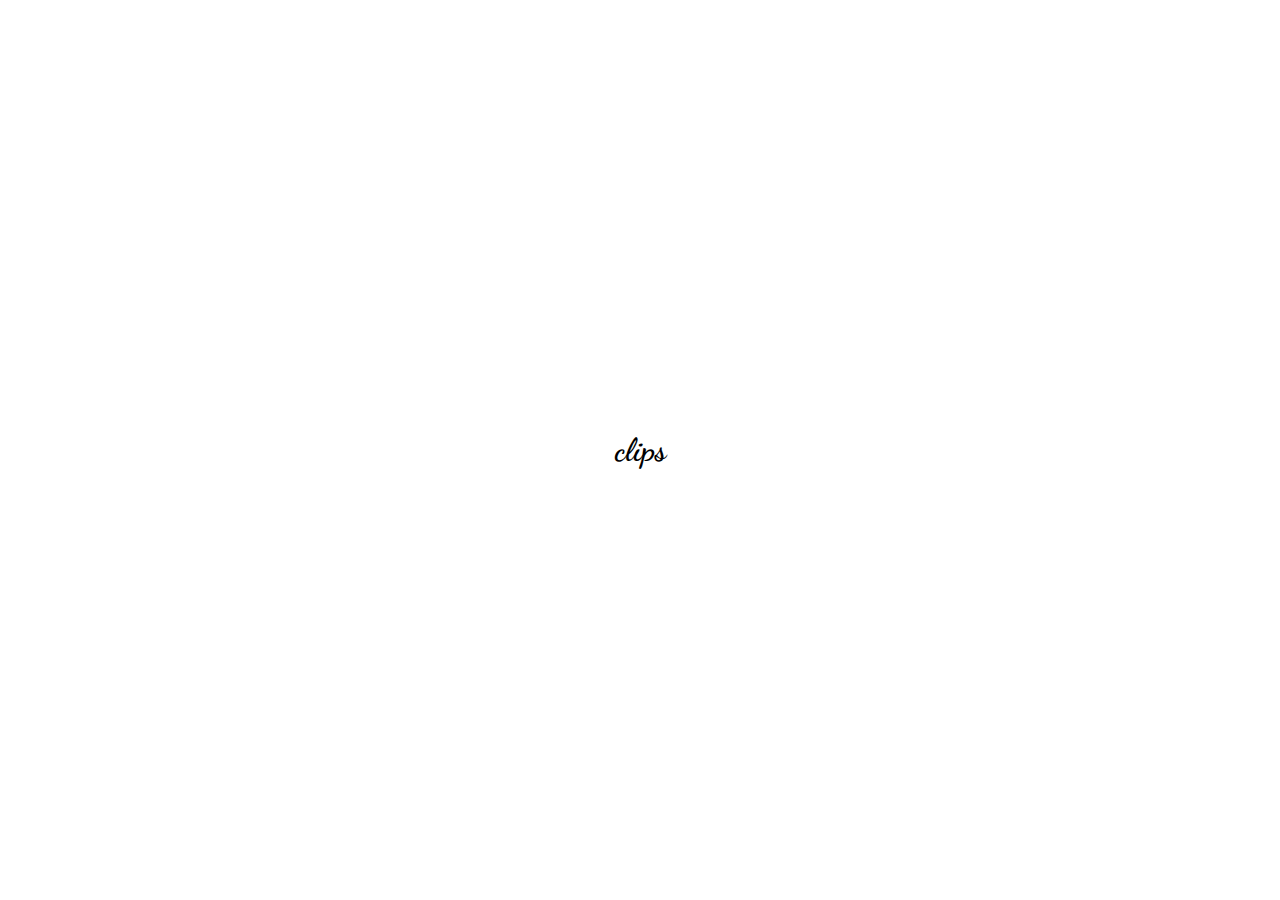
<file: index.html>
<!DOCTYPE html>
<html lang="en">
<head>
    <meta charset="UTF-8">
    <meta http-equiv="X-UA-Compatible" content="IE=edge">
    <meta name="viewport" content="width=device-width, initial-scale=1.0">
    <link rel="stylesheet" href="style.css">
    <link rel="preconnect" href="https://fonts.googleapis.com">
    <link rel="preconnect" href="https://fonts.gstatic.com" crossorigin>
    <link href="https://fonts.googleapis.com/css2?family=Archivo+Black&family=Dancing+Script&display=swap" rel="stylesheet">
    <title>Better Clips</title>
</head>
<body>
    
    <nav class="navbar">
        <a class="isDisabled">Home</a>
        <a class="notDisabled" href="navs/about.html">About</a>
        <a class="notDisabled" href="navs/contact.html">Contact</a>
        <a class="notDisabled" href="navs/gallery.html">Gallery</a>
        <a class="notDisabled" href="navs/news.html">News</a>
    </nav>

    <svg></svg>
    <h1 id="better">better</h1>
    <h1 id="clips">clips</h1>
    <img src="img/scissor.svg" alt="black scissor" id="scissor">

    <div class="book">
        <p>Lorem ipsum dolor, sit amet consectetur adipisicing elit. Aut laboriosam velit quidem magni dolor molestiae.</p>
        <button class="book-button">book now</button>
    </div>

</body>
</html>
</file>
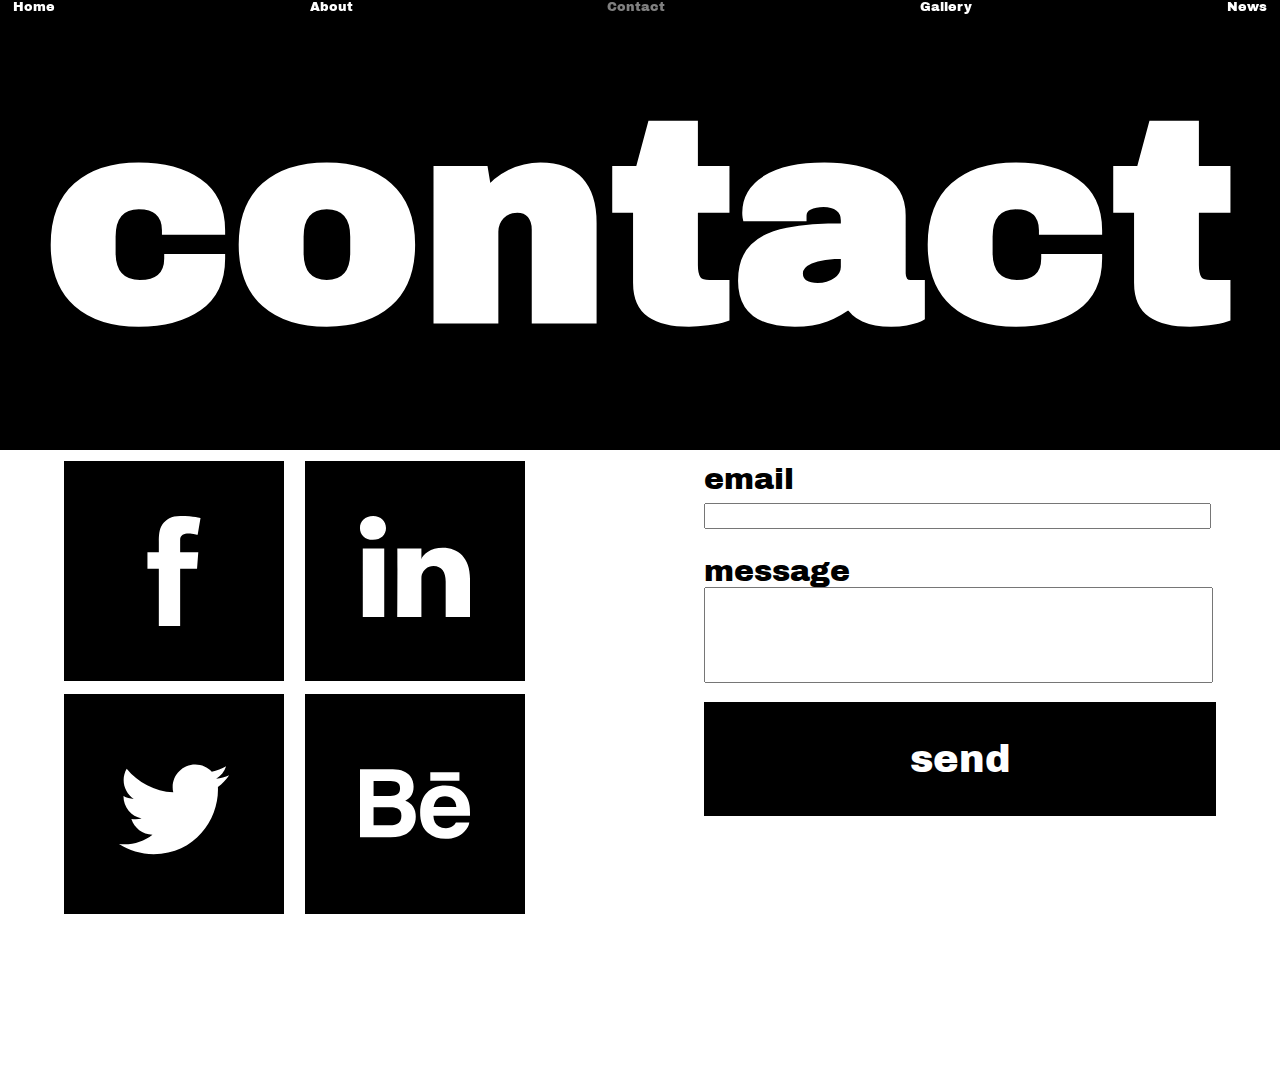
<file: navs/contact.html>
<!DOCTYPE html>
<html lang="en">

<head>
    <meta charset="UTF-8">
    <meta http-equiv="X-UA-Compatible" content="IE=edge">
    <meta name="viewport" content="width=device-width, initial-scale=1.0">
    <link rel="stylesheet" href="..\style.css">
    <link rel="preconnect" href="https://fonts.googleapis.com">
    <link rel="preconnect" href="https://fonts.gstatic.com" crossorigin>
    <link href="https://fonts.googleapis.com/css2?family=Archivo+Black&family=Dancing+Script&display=swap"
        rel="stylesheet">
    <title>Contact</title>
</head>

<body>

    <nav class="navbarDisabled">
        <a class="notDisabled" href="..\index.html">Home</a>
        <a class="notDisabled" href=".\about.html">About</a>
        <a class="isDisabled">Contact</a>
        <a class="notDisabled" href=".\gallery.html">Gallery</a>
        <a class="notDisabled" href=".\news.html">News</a>
    </nav>

    <svg class="aboutsvg"></svg>
    <h1 id="disabledBetter2">contact</h1>
<section class="contact">
    <div class="social">
        <div class="social-img">
            <a href="link address"><img id="facebook" src="../img/facebook.svg"></a>
            <a href="link address"><img id="linkedin" src="../img/linkedin.svg"></a>
            <a href="link address"><img id="twitter" src="../img/twitter.svg"></a>
            <a href="link address"><img id="behance" src="../img/behance.svg"></a>
        </div>
    </div>
    <div class="text-area">
        <div class="input-area">
            <div>
                <p><label for="name">email</label></p>
                <p><input type="text" name="Name" id="name"></p>
            </div>

            <div>
                <p><label for="message">message</label></p>
                <p><textarea name="message" id="message" cols="21" rows="2"></textarea></p>
            </div>
            
        </div>
    <button class="send">send</button>

    </div>


</section>
</body>

</html>
</file>
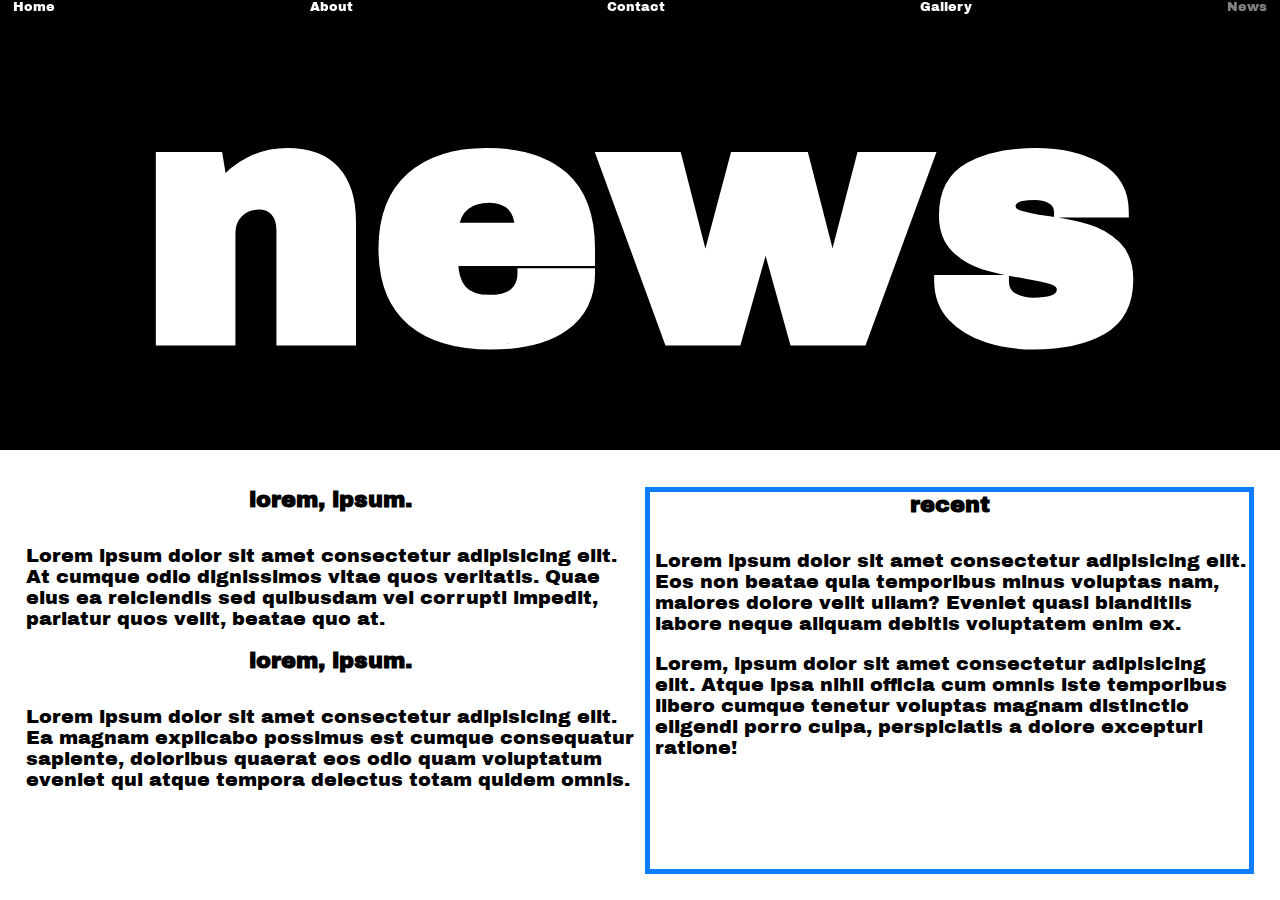
<file: navs/news.html>
<!DOCTYPE html>
<html lang="en">
<head>
    <meta charset="UTF-8">
    <meta http-equiv="X-UA-Compatible" content="IE=edge">
    <meta name="viewport" content="width=device-width, initial-scale=1.0">
    <link rel="stylesheet" href="..\style.css">
    <link rel="preconnect" href="https://fonts.googleapis.com">
    <link rel="preconnect" href="https://fonts.gstatic.com" crossorigin>
    <link href="https://fonts.googleapis.com/css2?family=Archivo+Black&family=Dancing+Script&display=swap" rel="stylesheet">
    <title>News</title>
</head>
<body>

    <nav class="navbarDisabled">
        <a class="notDisabled" href="..\index.html">Home</a>
        <a class="notDisabled" href=".\about.html">About</a>
        <a class="notDisabled" href=".\contact.html">Contact</a>
        <a class="notDisabled" href=".\gallery.html">Gallery</a>
        <a class="isDisabled" >News</a>
    </nav>

    <svg class="aboutsvg"></svg>
    <h1 id="disabledBetter">news</h1>

    <div class="news">
        <div class="content">
            <h3>lorem, ipsum.</h3>
            <p>Lorem ipsum dolor sit amet consectetur adipisicing elit. At cumque odio dignissimos vitae quos veritatis. Quae eius ea reiciendis sed quibusdam vel corrupti impedit, pariatur quos velit, beatae quo at.</p>
            <h3>lorem, ipsum.</h3>
            <p>Lorem ipsum dolor sit amet consectetur adipisicing elit. Ea magnam explicabo possimus est cumque consequatur sapiente, doloribus quaerat eos odio quam voluptatum eveniet qui atque tempora delectus totam quidem omnis.</p>
        </div>

        <div class="sidebar">
            <h3>recent</h3>
            <p>Lorem ipsum dolor sit amet consectetur adipisicing elit. Eos non beatae quia temporibus minus voluptas nam, maiores dolore velit ullam? Eveniet quasi blanditiis labore neque aliquam debitis voluptatem enim ex.</p>
            <p>Lorem, ipsum dolor sit amet consectetur adipisicing elit. Atque ipsa nihil officia cum omnis iste temporibus libero cumque tenetur voluptas magnam distinctio eligendi porro culpa, perspiciatis a dolore excepturi ratione!</p>
        </div>
    </div>
</body>
</html>
</file>
<file: style.css>
body{
    margin: 0;
    width: 100vw;
    height: 100vh;
    overflow: hidden;
    background-color: white;
    color: black;
    user-select: none;
}

svg {
    position: absolute;
    right:100vw;
    background-color: black;
    width: 100vw;
    height: 50vh;
    animation: 0.5s 1.5s move;
    animation-fill-mode: forwards;
}

.aboutsvg {
    translate: 100vw;
    animation: none;
}

nav {
    user-select: none;
    margin: 0 1vw 0 1vw;
    font-family: 'Archivo Black', sans-serif;
    font-size: 4vw;
    display: flex;
    position: fixed;
    width: 98vw;
    top: -6vw;
    z-index: 3;
    justify-content: space-between;
    align-items: center;
    text-align: center;
    animation: 1s 3s navbar;
    animation-fill-mode: forwards;
}

.navbarDisabled {
    animation: none;
    top: 0;
}

a {

    text-decoration: none;
    color: white;
    transition-duration: 0.4s;

}

.notDisabled:hover {
    color: #0B7DFF;
}

.isDisabled {
    opacity: 0.5;
}

.book {
    font-family: 'Archivo Black', sans-serif;
    text-align: left;
    position: absolute;
    top: 70%;
    left: -100vw;
    width: 47vw;
    height: 350px;

    -moz-transform: translateX(-50%) translateY(-50%);
    -webkit-transform: translateX(-50%) translateY(-50%);
    transform: translateX(-50%) translateY(-50%);
    animation: 1s 3s book;
    animation-fill-mode: forwards;
}
.book p {
    font-size: 4.8vw;
    color: black;
    margin-bottom: 10px;
}

.book button {
    font-family: 'Archivo Black', sans-serif;
    font-size: 3vw;
    border-style: none;
    color: white;
    background-color: black;
    transition-duration: 0.4s;
    width: 25vw;
    height: 7vw;
}

.book button:hover {
    background-color: #0B7DFF;
}



.contact {
    display: grid;
    grid-template-columns: 2fr;
    grid-template-rows: 2fr;
    column-gap: 5px;
    grid-template-areas: 
    "social text-area"
    "social button";
    font-family: 'Archivo Black', sans-serif;
    position: absolute;
    top: 50vh;
    right: 5%;
    left: 5%;
    font-size: 3.5vw;
    height: 49vh;
}

h3 {
    text-align: center;
    margin: 0;
    height: 3vw;
}

.send {
    grid-area: button;
    font-family: 'Archivo Black', sans-serif;
    font-size: 3vw;
    border-style: none;
    color: white;
    background-color: black;
    transition-duration: 0.4s;
    width: 40vw;
    height: 10vw;
}

.send:hover {
    background-color: #0B7DFF;
}

.text-area {
    grid-area: text-area;
}

.input-area {
    grid-area: input-area;
    display: flex;
    flex-direction: column;
    justify-content: space-around;
    height: 28vh;
}

.text-area p {
    margin: 0;
}

.social {
    grid-area: social;
    display: grid;
    grid-template-columns: 1fr;
    grid-template-rows: 4fr;
    grid-template-areas: 
    "facebook"
    "linkedin"
    "twitter"
    "behance";
}

.social-img {
    height: 10vw;
}

#behance, #linkedin, #twitter, #facebook {
    background-color: white;
    transition-duration: 0.4s;
    width: 25vw;
    height: 25vw;
    
}

@media (min-width: 455px ) {
    #behance, #linkedin, #twitter, #facebook {
        width: 20vw;
        height: 20vw;
    }
}

@media (min-width: 965px ) {
    .input-area {
        font-size: 4vw;
    }

    .send {
        margin-bottom: 7.5vw;
    }
}

@media (min-width: 1135px) {

    .input-area {
        font-size: 30px;
    }

    .contact {
        height: 569px;
    }

    .social-img {
        height: 112.5px;
    }

    .social-img a {
        width: 250px;
        height: 76px;
    }
    
    .social {
        height: 56px;
    }

    .send {
        height: 114px;
        margin-bottom: 0px;
   
    }

    #behance, #linkedin, #twitter, #facebook {
        width: 220px;
        height: 220px;
    }

    .text-area {
        height: 1px;
    }
    textarea {
        height: 85px;
        resize: none;
        width: 450px;
    }
    
    input {
        height: 20px;
        width: 450px;
    }
}

#facebook {
    margin-top: 10.5px;
    grid-area: facebook;
}

#facebook:hover {
    background-color: #0B7DFF;
}

#linkedin {
    grid-area: linkedin;
}

#linkedin:hover {
    background-color: #0B7DFF;
}

#twitter {
    grid-area: twitter;
}

#twitter:hover {
    background-color: #0B7DFF;
}

#behance {
    grid-area: behance;
}

#behance:hover {
    background-color: #0B7DFF;
}

textarea {
    height: 7vw;
    resize: none;
    width: 39.3vw;
}

input {
    width: 39vw;
}

.about {
    font-family: 'Archivo Black', sans-serif;
    font-size: 5.5vw;
    position: absolute;
    height: 50vh;
    bottom: 0px;
    display: flex;
    justify-content: center;
    align-items: center;
    text-align: center;
    color: white;
}

@media (min-width: 505px) {
    .about {
        font-size: 4vw;
    }
}

@media (min-width: 1000px) {
    .about {
        font-size: 3vw;
    }
}

@media (min-width: 1620px) {
    .about {
        font-size: 2.6vw;
    }
}

.plant {
    z-index: -1;
    position: absolute;
    width: 1880px;
    bottom: 0px;
}

#image-track > .image {
    width: 40vh;
    height: 56vh;
    object-fit: cover;
    object-position: 100% center;
  }

#image-track {
    display: flex;
    gap: 4vmin;
    position: absolute;
    left: 50%;
    top: 70%;
    transform: translate(0%, -50%); 
  }

#scissor{
    display: flex;
    position: absolute;
    width: 340px;
    height: 780px;
    bottom: -200px;
    left: -340px;
    animation: 1s 3s scissor;
    animation-fill-mode: forwards;
}

#clips, #better, #disabledBetter, #disabledBetter2 {
    background-color: white;
    background-color: transparent;
    margin: 0;
    position: absolute;
    text-align: center;
    -moz-transform: translateX(-50%) translateY(-50%);
    -webkit-transform: translateX(-50%) translateY(-50%);
    transform: translateX(-50%) translateY(-50%);
}

#clips {
    font-family: 'Dancing Script', cursive;
    top: 50%;
    left: 50%;
    animation: 1s 1.1s clips;
    animation-fill-mode: forwards;
}

#better, #disabledBetter {
    font-family: 'Archivo Black', sans-serif;
    font-size: 27vw;
    width: 100vw;
    top: 25%;
    left: 50vw;
    color: white;
    animation: 2s  0s better;
}

#disabledBetter {
    animation: none;
    left: 150;
}

#disabledBetter2 {
    z-index: 1;
    font-family: 'Archivo Black', sans-serif;
    font-size: 22vw;
    width: 100vw;
    top: 25%;
    left: 50vw;
    color: white;
}

@keyframes move {
    0% {
        transform: translate(o);
    }

    100% {
        transform: translate(100vw)
    }
}

@keyframes clips {
    from {top: 50%;}
    to {top: 52%;}
}

@keyframes better {
    from {left: -50vw;}
    to {left: 150;}
}

@keyframes navbar {
    from {top: -6vw;}
    to {top: 0;}
}

@keyframes scissor {
    from {left: -100vw;}
    to {left: -180px;}
}

@keyframes book {
    from {left: 130vw;}
    to {left: 74%;}
}

@media (min-height: 700px) {
    .book {
        top: 80%;
    }
}

@media (min-height: 600px) {
    .book {
        top: 79%;
    }
    
    
}

@media (min-width: 576px) {
    nav {
        font-size: 2vw;
    }

    .book {
        top: 80%;
        animation: 1s 3s book;
        animation-fill-mode: forwards;
    }

    .book p {
        font-size: 3.6vw;
    }

    .contact {
        font-size: 5vw;
        height: 50vw;
    }

    
}
@media (min-width: 881px) {
    .book {
        animation: 1s 3.3s book;
        animation-fill-mode: forwards;
    }

    .book p {
        font-size: 3.5vw;
    }
}

@media (min-width: 992px) {
    .book {
        animation: 1s 3.4s book;
        animation-fill-mode: forwards;
    }

    nav {
        font-size: 1vw;
    }
}

@media (min-width: 1025px) {
    .book {
        animation: 1s 3.25s book;
        animation-fill-mode: forwards;
    }

    .book p {
        font-size: 3vw;
    }
}

@media (min-width: 1360px) {
    .book p {
        font-size: 2.5vw;
    }
}

@media (min-width: 1535px) {
    .book p {
        font-size: 2vw;
    }
}

.news {
    font-family: 'Archivo Black', sans-serif;
    display: grid;
    grid-template-columns: 1fr 1fr;
    grid-template-rows: 1fr;
    column-gap: 10px;
    grid-template-areas: 
    "content sidebar";
    bottom: 0;
    height: 43vh;
    margin-left: 2vw;
    margin-right: 2vw;
    margin-bottom: 2vw;
    position: absolute;
}

.content {
    grid-area: content;
}

.sidebar {
    grid-area: sidebar;
    border-style: solid;
    border-color: #0B7DFF;
    border-width: 5px;
}   

.sidebar p {
    padding-left: 5px;
    margin-bottom: 0;

}

@media (min-width: 830px) {
    .news {
        font-size: 2vw;
    }
}

@media (min-width: 1000px) {
    .news {
        font-size: 1.5vw;
    }
}

@media (min-width: 1580px) {
    .news {
        font-size: 1.2vw;
    }
}
</file>
